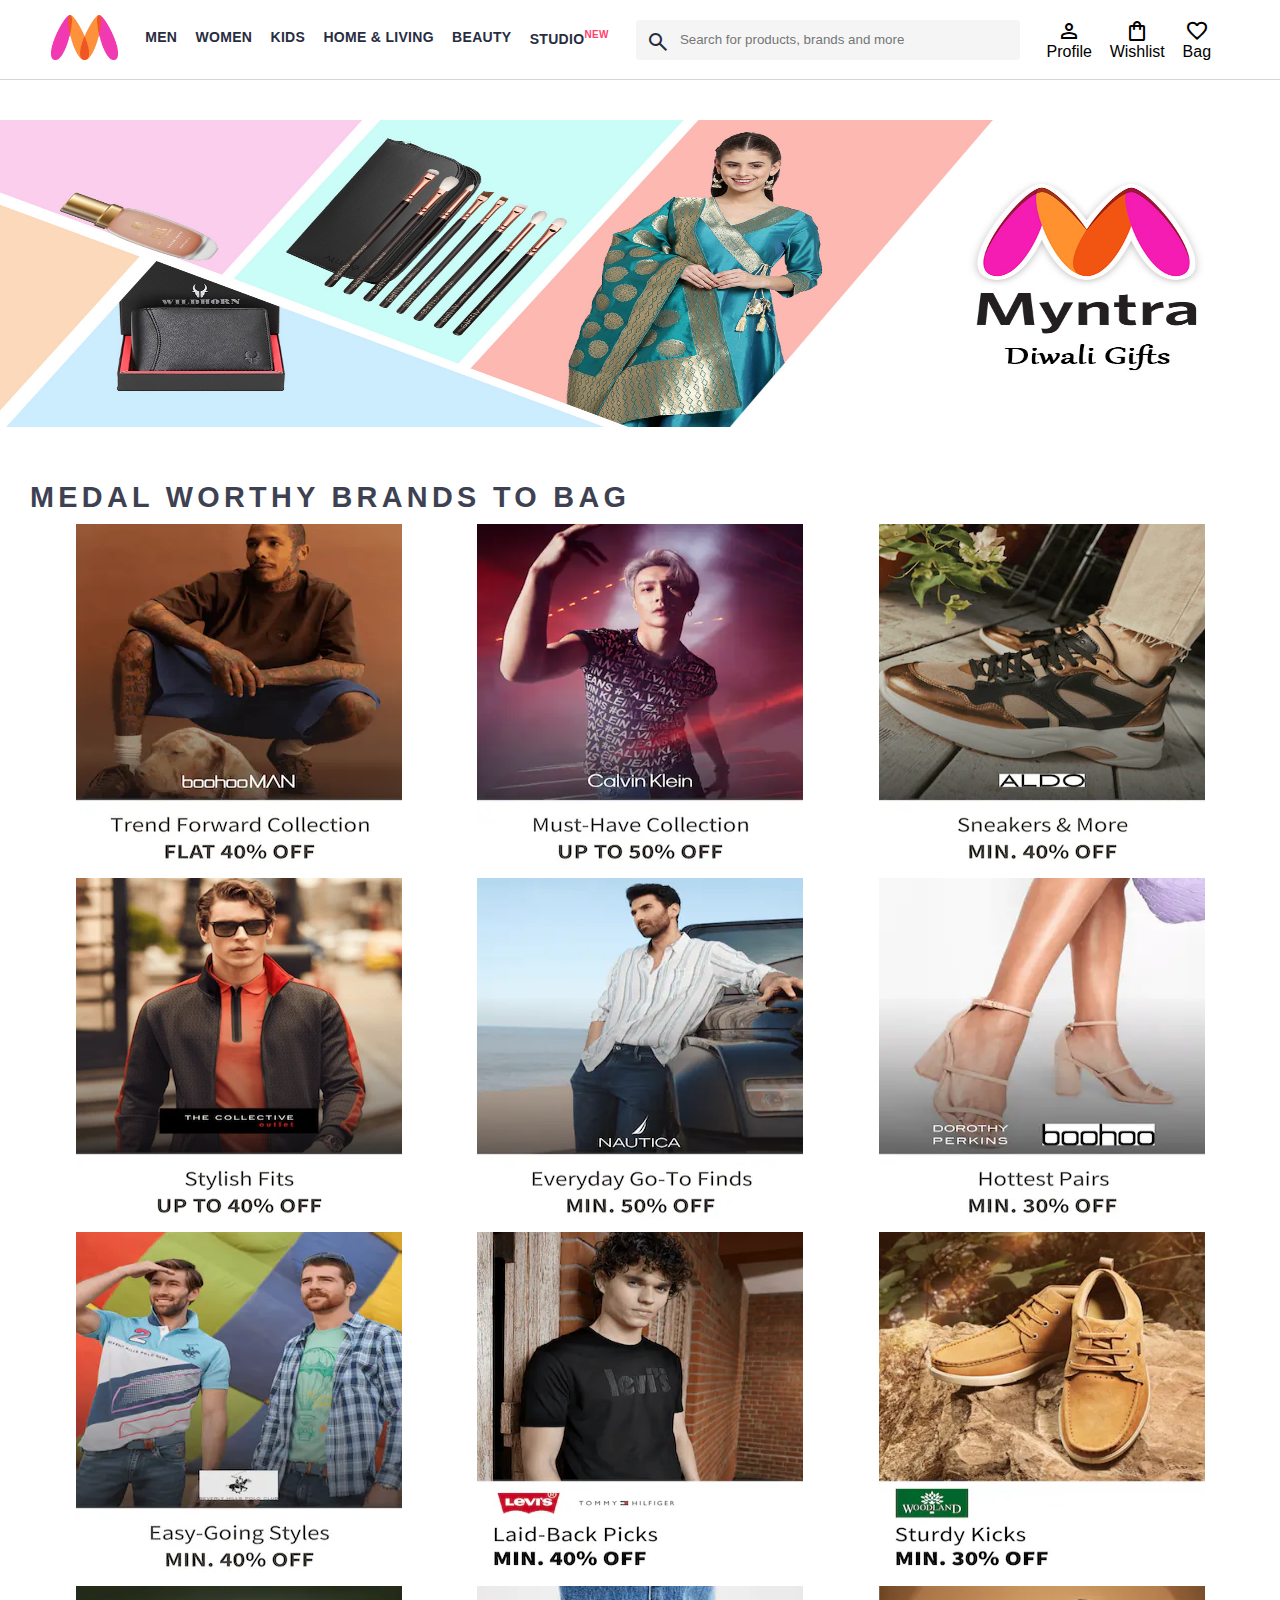
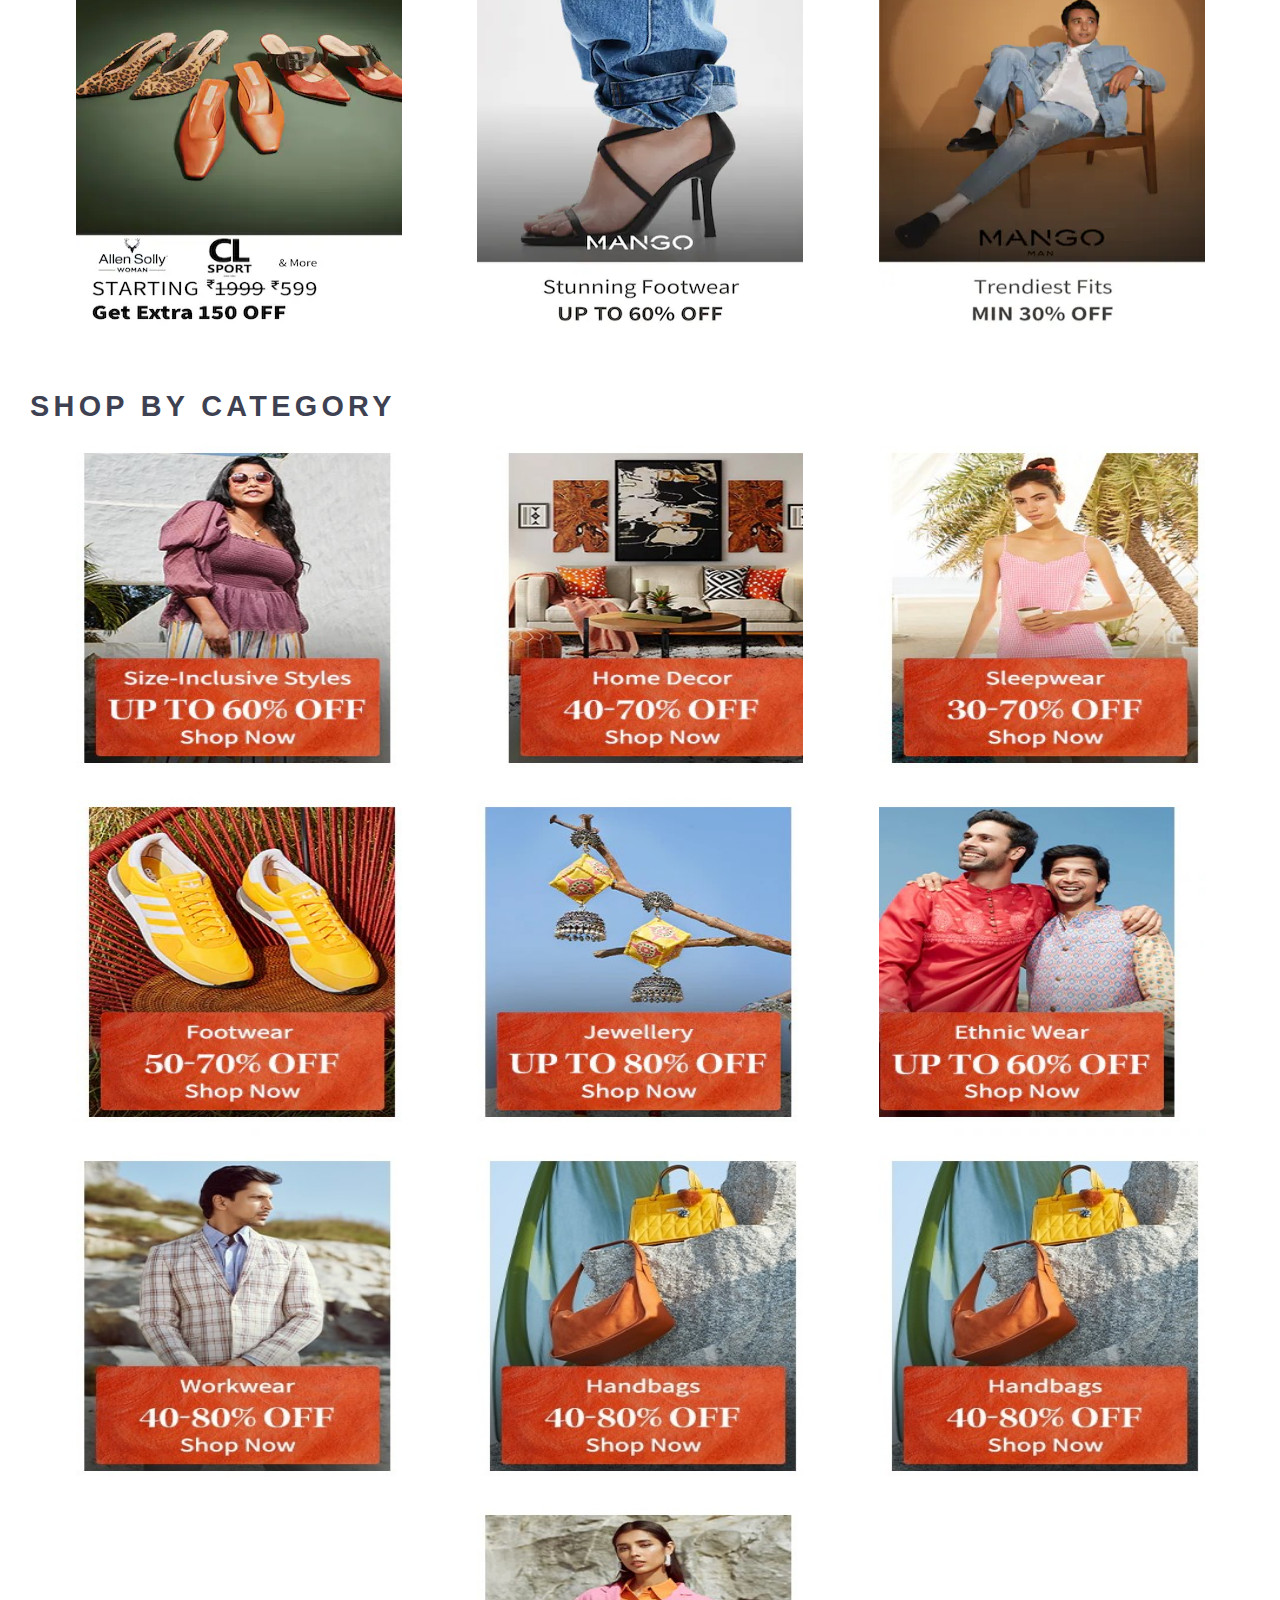
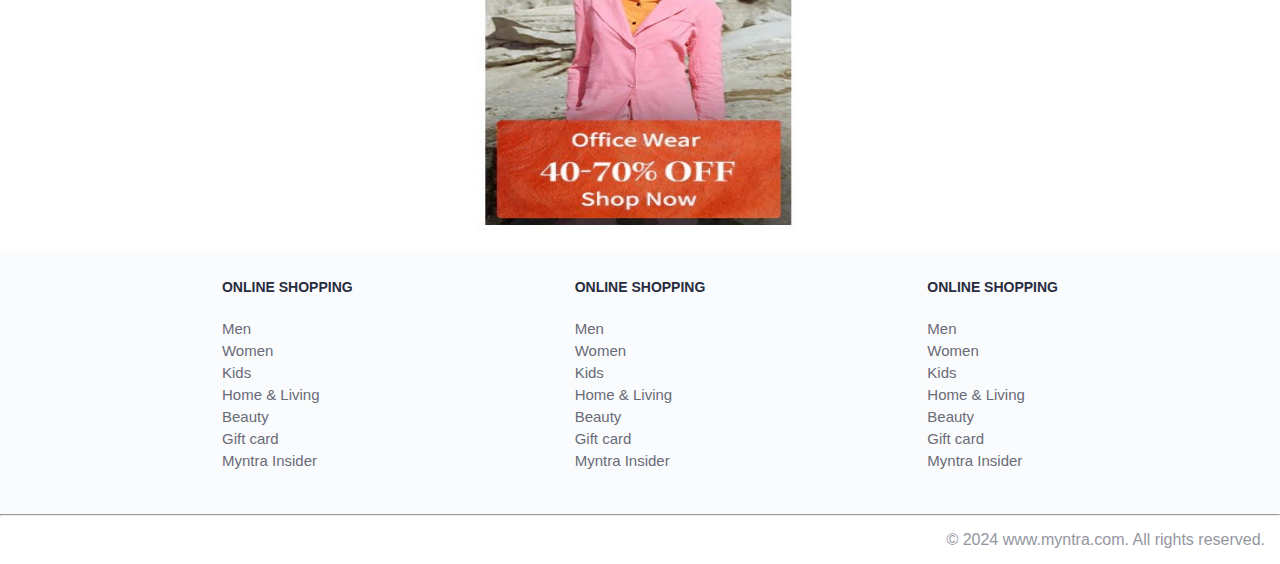
<file: index.html>
<!DOCTYPE html>
<html lang="en">
<head>
  <title>Myntra clone</title>
  <link rel="stylesheet" href="index.css">
  <link rel="stylesheet" href="https://fonts.googleapis.com/css2?family=Material+Symbols+Outlined:opsz,wght,FILL,GRAD@20..48,100..700,0..1,-50..200" />
  
</head>
<body>
  <header>
    <div class="logo_container">
      <a href="#"><img class="myntra_home" src="images/Myntra-Logo-Vector.svg-.png" alt=""></a>
    </div>
    <nav class="nav_bar">
      <a href="men.html">Men</a>
      <a href="#">Women</a>
      <a href="#">Kids</a>
      <a href="#">Home & Living</a>
      <a href="#">Beauty</a>
      <a href="#">Studio<sup>NEW</sup></a>
    </nav>
    <div class="search_bar">
      <span class="material-symbols-outlined search_icon">search</span>
      <input class="search_input" placeholder="Search for products, brands and more">
    </div>
    <div class="action_bar">
      <div class="action_container">
        <span class="material-symbols-outlined action_icon">
          person
          </span>
        <span class="action_name">Profile</span>
      </div>
      <div class="action_container">
        <span class="material-symbols-outlined action_icon">
          shopping_bag
          </span>
        <span class="action_name">Wishlist</span>
      </div>
      <div class="action_container">
        <span class="material-symbols-outlined action_icon">
          favorite
          </span>
        <span class="action_name">Bag</span>
      </div>
    </div>
  </header>
  <main>
    <div class="banner_container">
      <img class="banner_image" src="images/banner2.jpg" alt="">
    </div>
    <div class="category_heading">Medal Worthy Brands To Bag</div>
    <div class="category_items">
      <a href="#"><img src="images/Offers/1.png"></a>
      <a href="#"><img src="images/Offers/2.png"></a>
      <a href="#"><img src="images/Offers/3.png"></a>
      <a href="#"><img src="images/Offers/4.png"></a>
      <a href="#"><img src="images/Offers/5.png"></a>
      <a href="#"><img src="images/Offers/6.png"></a>
      <a href="#"><img src="images/Offers/7.png"></a>
      <a href="#"><img src="images/Offers/8.png"></a>
      <a href="#"><img src="images/Offers/9.png"></a>
      <a href="#"><img src="images/Offers/10.png"></a>
      <a href="#"><img src="images/Offers/11.png"></a>
      <a href="#"><img src="images/Offers/12.png"></a>
    </div>
    <div class="category_heading">Shop By Category</div>
    <div class="category_items">
      <a href="#"><img src="images/category/1.jpg"></a>
      <a href="#"><img src="images/category/2.jpg"></a>
      <a href="#"><img src="images/category/3.jpg"></a>
      <a href="#"><img src="images/category/4.jpg"></a>
      <a href="#"><img src="images/category/5.jpg"></a>
      <a href="#"><img src="images/category/6.jpg"></a>
      <a href="#"><img src="images/category/7.jpg"></a>
      <a href="#"><img src="images/category/8.jpg"></a>
      <a href="#"><img src="images/category/8.jpg"></a>
      <a href="#"><img src="images/category/10.jpg"></a>
      
    </div>
  </main>
  <footer>
    <div class="footer_container">
      <div class="footer_column">
        <h3>ONLINE SHOPPING</h3>

        <a href="#">Men</a>
      <a href="#">Women</a>
      <a href="#">Kids</a>
      <a href="#">Home & Living</a>
      <a href="#">Beauty</a>
      <a href="#">Gift card</a>
      <a href="#">Myntra Insider</a>

      </div>
      <div class="footer_column">
        <h3>ONLINE SHOPPING</h3>

        <a href="#">Men</a>
      <a href="#">Women</a>
      <a href="#">Kids</a>
      <a href="#">Home & Living</a>
      <a href="#">Beauty</a>
      <a href="#">Gift card</a>
      <a href="#">Myntra Insider</a>

      </div>
      <div class="footer_column">
        <h3>ONLINE SHOPPING</h3>

        <a href="#">Men</a>
      <a href="#">Women</a>
      <a href="#">Kids</a>
      <a href="#">Home & Living</a>
      <a href="#">Beauty</a>
      <a href="#">Gift card</a>
      <a href="#">Myntra Insider</a>

      </div>
    </div>
    <hr>
    <div class="copyright">
      © 2024 www.myntra.com. All rights reserved.
    </div>
  </footer>
</body>
</html>
</file>
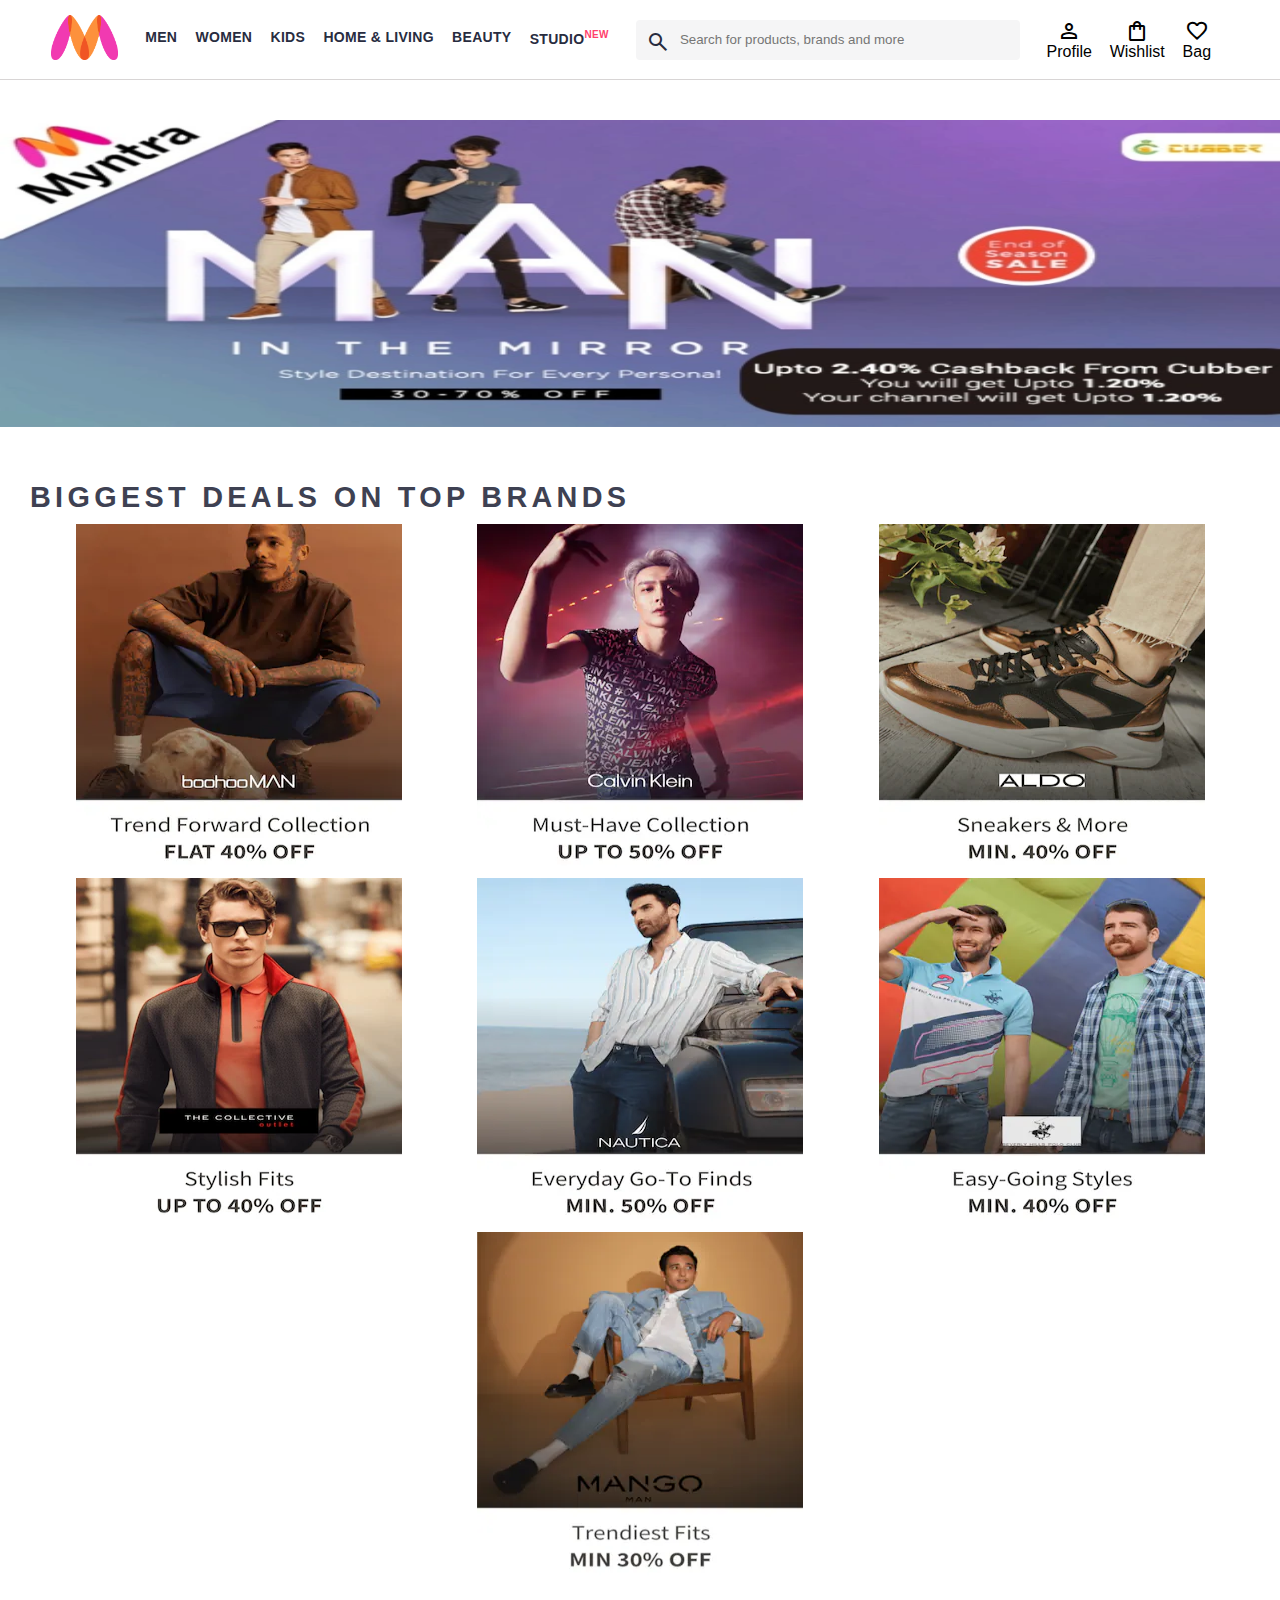
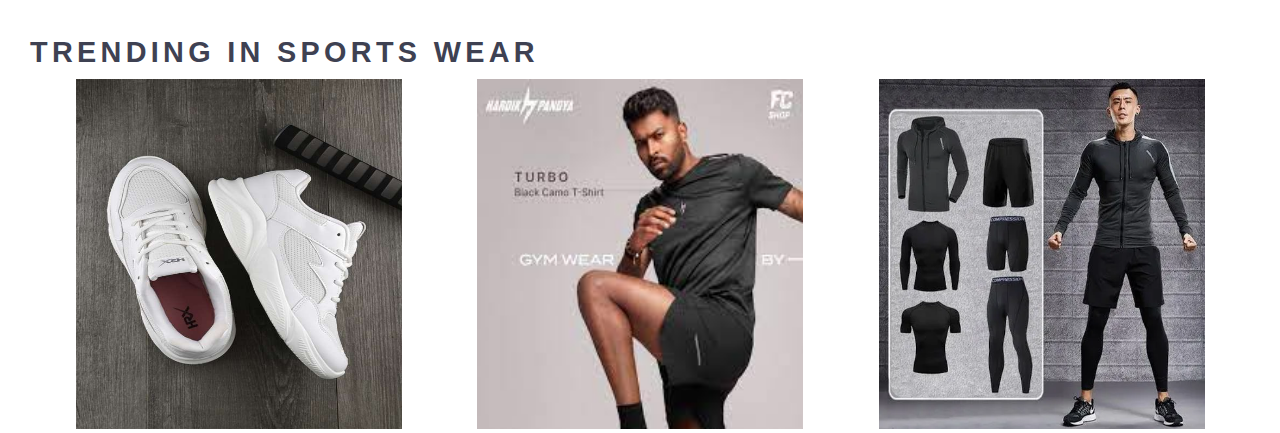
<file: men.html>
<!DOCTYPE html>
<html lang="en">
<head>
  <title>Myntra clone</title>
  <link rel="stylesheet" href="index.css">
  <link rel="stylesheet" href="https://fonts.googleapis.com/css2?family=Material+Symbols+Outlined:opsz,wght,FILL,GRAD@20..48,100..700,0..1,-50..200" />
  
</head>
<body>
  <header>
    <div class="logo_container">
      <a href="#"><img class="myntra_home" src="images/Myntra-Logo-Vector.svg-.png" alt=""></a>
    </div>
    <nav class="nav_bar">
      <a href="#">Men</a>
      <a href="#">Women</a>
      <a href="#">Kids</a>
      <a href="#">Home & Living</a>
      <a href="#">Beauty</a>
      <a href="#">Studio<sup>NEW</sup></a>
    </nav>
    <div class="search_bar">
      <span class="material-symbols-outlined search_icon">search</span>
      <input class="search_input" placeholder="Search for products, brands and more">
    </div>
    <div class="action_bar">
      <div class="action_container">
        <span class="material-symbols-outlined action_icon">
          person
          </span>
        <span class="action_name">Profile</span>
      </div>
      <div class="action_container">
        <span class="material-symbols-outlined action_icon">
          shopping_bag
          </span>
        <span class="action_name">Wishlist</span>
      </div>
      <div class="action_container">
        <span class="material-symbols-outlined action_icon">
          favorite
          </span>
        <span class="action_name">Bag</span>
      </div>
    </div>
  </header>
  <main>
    <div class="banner_container">
      <img class="banner_image" src="images/man.webp">
    </div>
    <div class="category_heading">Biggest Deals On Top Brands</div>
    <div class="category_items">
      <a href="#"><img src="images/Offers/1.png"></a>
      <a href="#"><img src="images/Offers/2.png"></a>
      <a href="#"><img src="images/Offers/3.png"></a>
      <a href="#"><img src="images/Offers/4.png"></a>
      <a href="#"><img src="images/Offers/5.png"></a>
      <a href="#"><img src="images/Offers/7.png"></a>
      <a href="#"><img src="images/Offers/12.png"></a>
    </div>
    <div class="category_heading">Trending In Sports Wear</div>
    <div class="category_items">
      <a href="#"><img src="images/men/1.jpg"></a>
      <a href="#"><img src="images/men/2.jpg"></a>
      <a href="#"><img src="images/men/3.webp"></a>
</file>
<file: index.css>
*{
  margin: 0;
  padding: 0;
  font-family:  Assistant, -apple-system, BlinkMacSystemFont, Segoe UI, Roboto, Helvetica, Arial, sans-serif;;
  box-sizing: border-box;
}

header{
  display: flex;
  background-color: #ffffff;
  height: 80px;
  justify-content: space-between;
  align-items: center;
  border-bottom: 1px solid #d8d5d5;
}
.myntra_home{
  height: 45px;
}
.logo_container{
  margin-left: 4%;
}
.action_bar{
  margin-right: 4%;
}
.nav_bar{
  display: flex;
  min-width: 500px;
  justify-content: space-evenly;
}
.nav_bar a{
  font-size: 14px;
    letter-spacing: .3px;
    color: #282c3f;
    font-weight: 700;
    text-transform: uppercase;
    text-decoration: none;
    padding: 28px 0;
    border-bottom: 3px solid #ffffff;
}
.nav_bar a:hover{
  border-bottom: 2px solid #f54e77;
}

.nav_bar a sup{
  color: #ff3f6c;
  font-size: 10px;
}



.search_bar{
  height: 40px;
  min-width: 200px;
  width: 30%;
  display: flex;
  align-items: center;
  
}
.search_icon{
  background-color: #f5f5f6;
  color: #282c3f;
  box-sizing: content-box;
  height: 20px;
  padding: 10px;
  font-weight: 300px;
  border-radius: 4px 0 0 4px;

}
.search_input{
  color: #696e79;
  background-color: #f5f5f6;
  flex-grow: 1;
  height: 40px;
  border: 0px;
  border-radius: 0 4px 4px 0;;
}
.action_bar{
  display: flex;
  min-width: 200px;
  justify-content: space-evenly ;

}
.action_container{
  display: flex;
  flex-direction: column;
  align-items: center;
}


/* Main section*/

.banner_container{
  margin: 40px 0;
}

.banner_image{
  height: 307px;
  width: 100%;
}

.category_heading{
  text-transform: uppercase;
  color: #3e4152;
  letter-spacing: .15em;
  font-size: 1.8em;
  margin: 50px 0 10px 30px;
  max-height: 5em;
  font-weight: 700;
}

.category_items{
  display: flex;
  flex-wrap: wrap;
  justify-content: space-evenly;
}

.footer_container{
  padding: 30px 0px 40px 0px;
  background-color: #FAFBFC;
  display: flex;
  justify-content: space-evenly;
}

.footer_column{
  display: flex;
  flex-direction: column;
}
.footer_column h3{
  color: #282c3f;
  font-size: 14px;
  margin-bottom: 25px;
}

.footer_column a{
  text-decoration: none;
  color: #696b79;
  font-size: 15px;
  padding-bottom: 5px;
}

.copyright{
  color: #94969f;
  text-align: end;
  padding: 15px;
}

.category_items a img{
  width: 326px;
  height: 350px;
}
</file>
